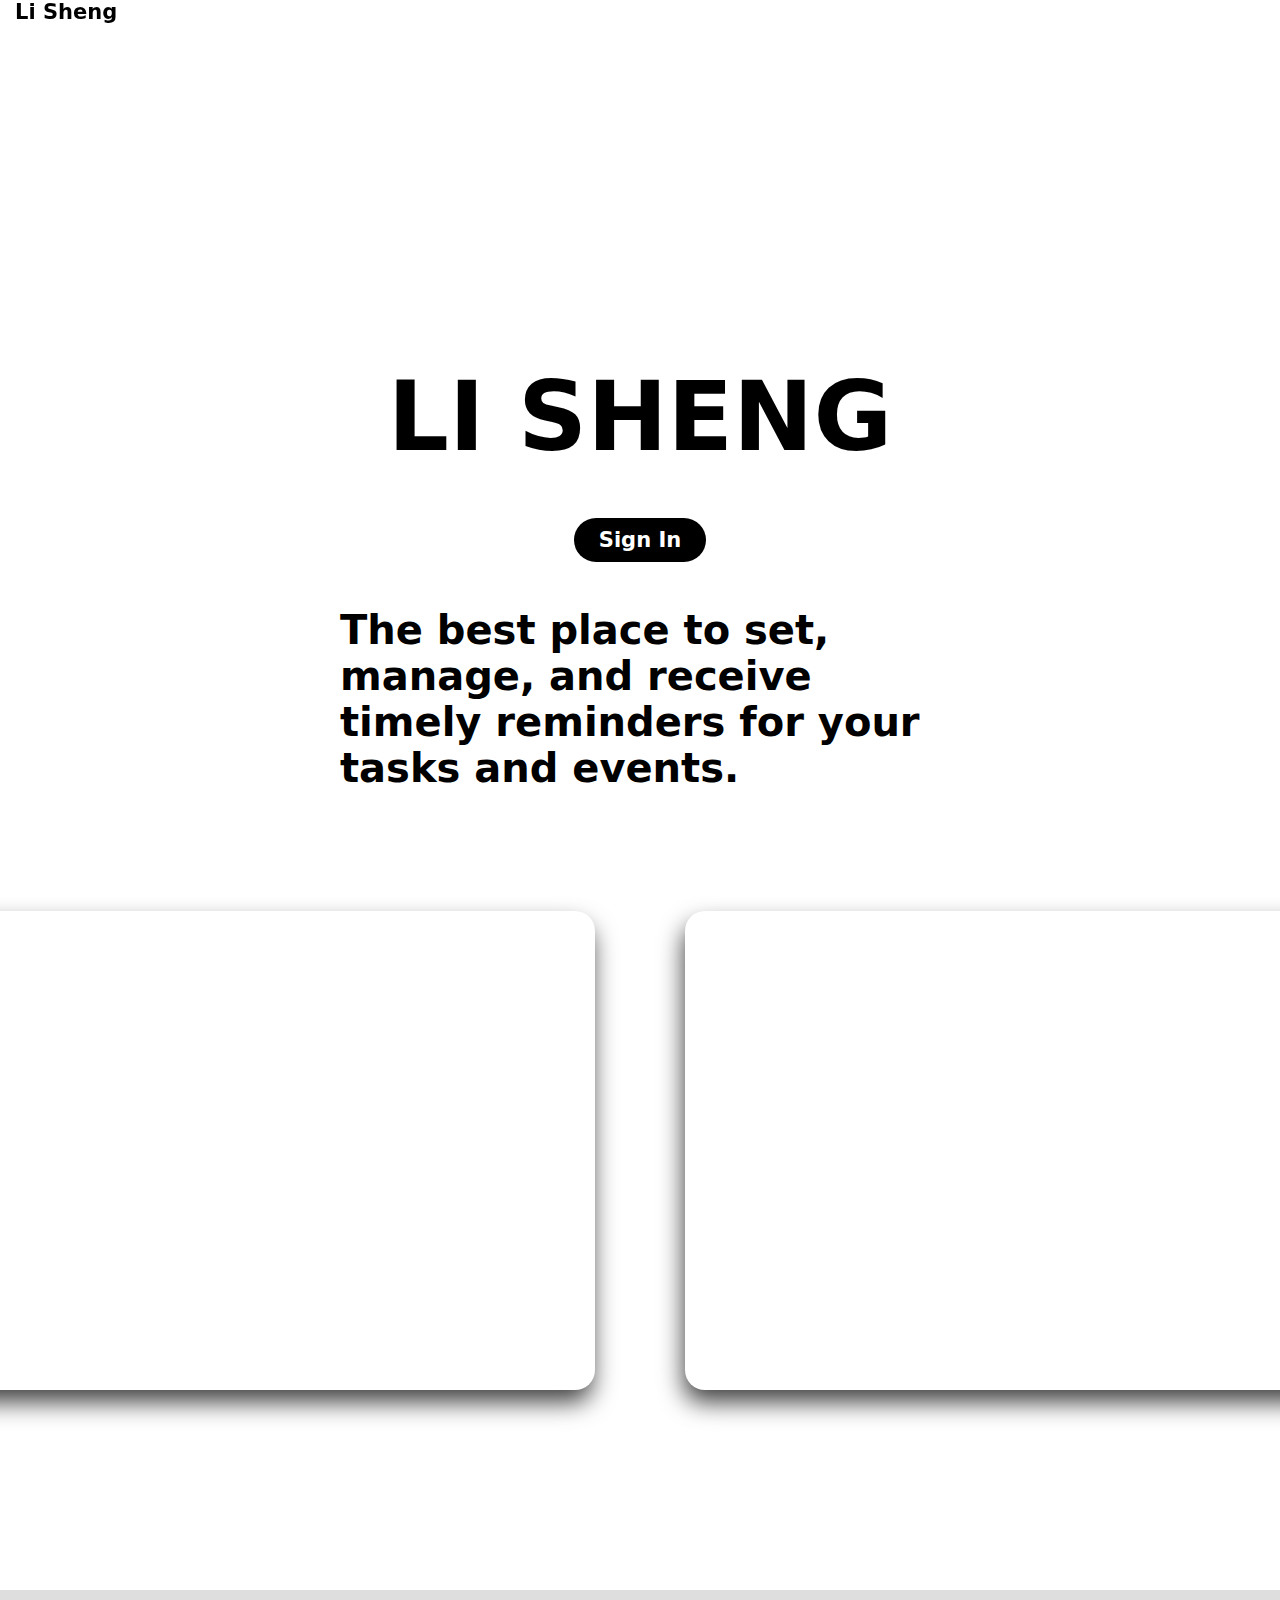
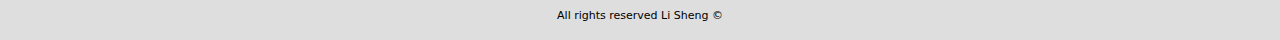
<file: index.html>
<!DOCTYPE html>
<html lang="en">
<head>
    <meta charset="UTF-8">
    <meta name="viewport" content="width=device-width, initial-scale=1.0">
    <link rel="stylesheet" href="./css/reset.css">
    <link rel="stylesheet" href="./css/layout.css">
    <link rel="stylesheet" href="./css/index.css">
    <script src="./javascript/layout.js" defer></script>
    <title>Document</title>
</head>
<body>
    <!--nav-->
    <nav id="nav-bar">
        <a href="index.html" id="nav-brand">Li Sheng</a>
    </nav>

    <!--Main landing page-->
    <main id="landing-page">
        <video src="./media/logo_video.mp4" autoplay loop></video>
        <h1 id="brand-name">LI SHENG</h1>
        <a href="./sign-in-page/sign-in.html" id="sign-in-button">Sign In</a>
        <p id="description">The best place to set, manage, and receive timely reminders for your tasks and events.</p>
        <section id="landing-page-content">
            <section class="landing-page-content-descriptions"></section>
            <section class="landing-page-content-descriptions"></section>
        </section>
    </main>
    <footer>
        <p>All rights reserved Li Sheng  &#169;</p>
    </footer>
</body>
</html>
</file>
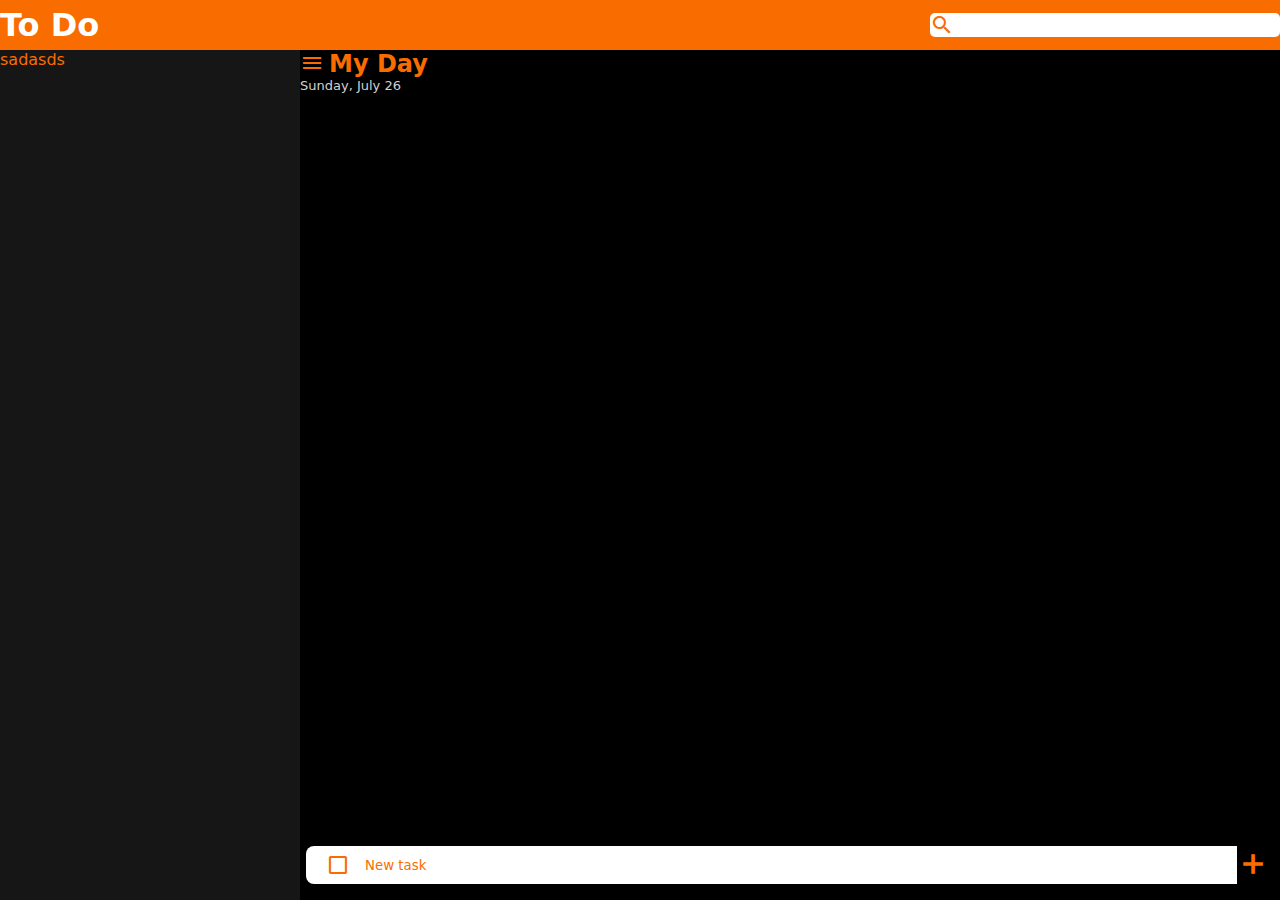
<file: to-do-list/index.html>
<!DOCTYPE html>
<html lang="en">
  <head>
    <meta charset="UTF-8" />
    <meta name="viewport" content="width=device-width, initial-scale=1.0" />
    <link href="https://fonts.googleapis.com/css?family=Material+Icons|Material+Icons+Outlined|Material+Icons+Two+Tone|Material+Icons+Round|Material+Icons+Sharp" rel="stylesheet">
    <link rel="stylesheet" href="../css/reset.css" />
    <link rel="stylesheet" href="css/to-do-list.css" />
    <script src="javascript/layout.js" defer></script>
    <script src="javascript/today-to-do.js" defer></script>
    <title>To Do</title>
  </head>
  <body>
    <nav class="nav-bar">
      <h1>To Do</h1>
      <button class="search-bar-button"><i class="material-icons-outlined">search</i></button>
    </nav>
    <div class="sidebar">
        sadasds
    </div>
    <main class="to-do-list-container">
        <div class="task-toolbar-top">
            <div class="task-toolbar-top-title-container">
                <div class="task-toolbar-top-title-menu">
                    <button id="menu-toggler"><i class="material-icons-outlined">menu</i></button>
                    <h2>My Day</h2>
                </div>
                <p id="today-date"></p>
            </div>
        </div>

        <!--task display-->
        <div class="task-display-container">
        </div>

        <!--Input to add new task-->
        <div class="add-new-task-container">
                <div class="add-new-task-input-container"><i class="material-icons-outlined">check_box_outline_blank</i><input type="text" placeholder="New task" class="add-new-task-input"></div>
                <button class="add-new-task-button"><i class="material-icons-outlined">add</i></button>
        </div>
    </main>
  </body>
</html>
</file>
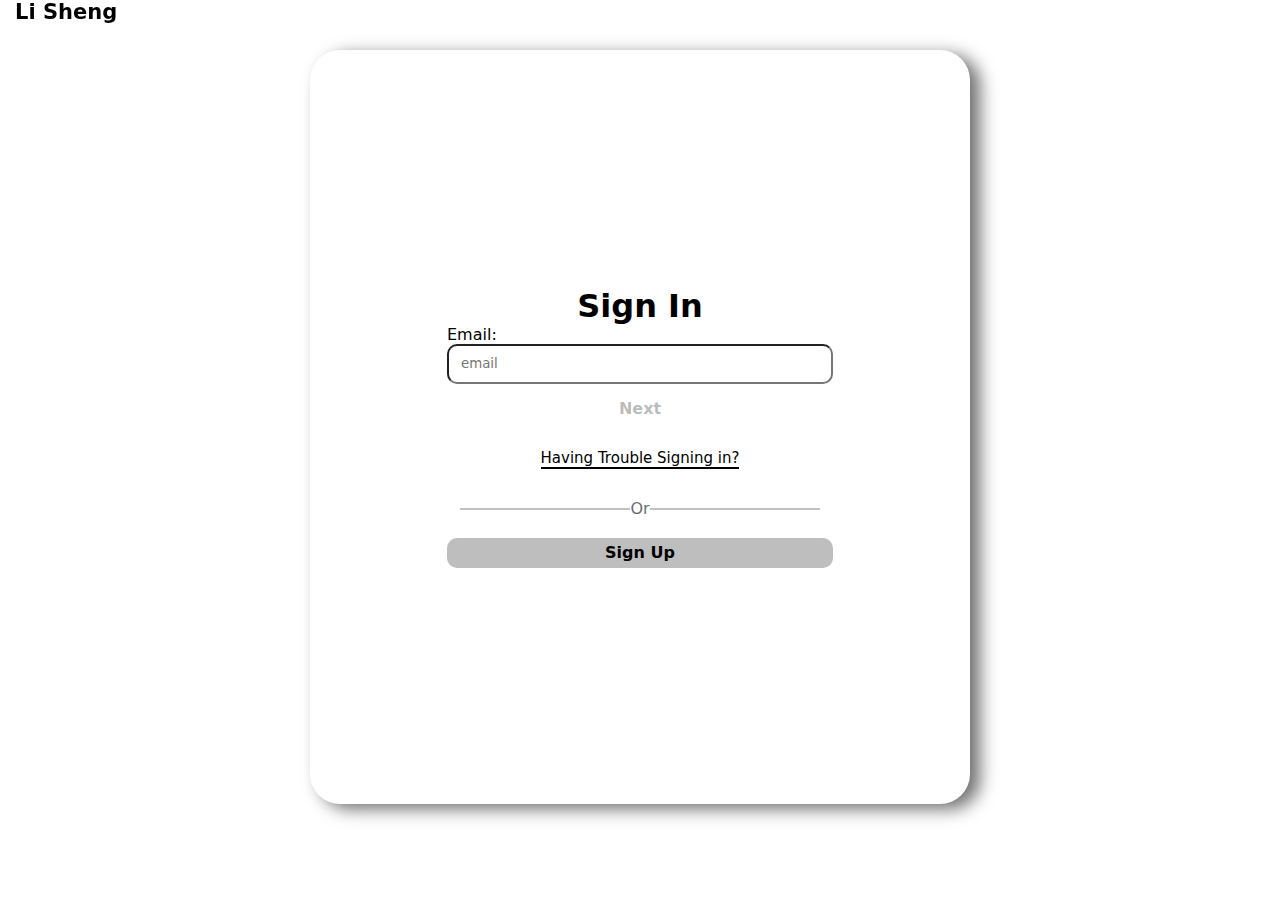
<file: sign-in-page/sign-in.html>
<!DOCTYPE html>
<html lang="en">
<head>
    <meta charset="UTF-8">
    <meta name="viewport" content="width=device-width, initial-scale=1.0">
    <link rel="stylesheet" href="../css/reset.css">
    <link rel="stylesheet" href="../css/layout.css">
    <link rel="stylesheet" href="sign-in.css">
    <script src="../javascript/layout.js" defer></script>
    <script src="sign-in.js" defer></script>
    <title>Document</title>
</head>
<body>
    <!--nav-->
    <nav id="nav-bar">
        <a href="../index.html" id="nav-brand">Li Sheng</a>
    </nav>

    <!--Sign in-->
    <main id="main-content">
        <section id="sign-in-container">
            <h1>Sign In</h1>
            <section id="sign-in-menu">
               <div id="email">
                    <label for="email-input">Email:</label><br>
                    <input type="text" id="email-input" placeholder="email" class="sign-in-input">
               </div>
               <div id="password">
                <label for="password-input">Password</label><br>
                <input type="password" id="password-input" placeholder="password" class="sign-in-input">
               </div>
            </section>
            <button id="next-sign-in-button">Next</button>
            <a id="sign-in-help" href="#">Having Trouble Signing in?</a>
            <p id="sign-up-heading">Or</p>
            <a id="sign-up-button">Sign Up</a>
        </section>
    </main>
</body>
</html>
</file>
<file: css/layout.css>
nav{
    width: 100%;
    position: fixed;
    z-index: 999;
}

.nav-scrolled{
    backdrop-filter: blur(30px);
}

#nav-brand{
    font-weight: 700;
    font-size: 21px;
    margin: 15px;
    color: black;
}
</file>
<file: css/index.css>
#landing-page{
    padding-top: 21px;
    display: flex;
    justify-content: center;
    align-items: center;
    flex-direction: column;
}
video{
    width: 331px;
    height: 340px;
}
#sign-in-button{
    color: white;
    background-color: black;
    font-weight: 700;
    font-size: 21px;
    padding: 10px 25px;
    margin: 45px 0;
    border-radius: 40px;
}

#brand-name{
    font-size: 96px;
    font-weight: 700;
}

#description{
    font-weight: 700;
    font-size: 40px;
    width:600px;
}

#landing-page-content{
    display: flex;
    justify-content: center;
    align-items: center;
    gap: 90px;
    margin-top: 120px;
    margin-bottom: 200px;
}

.landing-page-content-descriptions{
    width: 650px;
    height: 479px;
    border-radius: 20px;
    box-shadow:  -2px 13px 24px -1px rgba(0,0,0,0.75);
}

footer{
    height: 50px;
    display: flex;
    align-items: center;
    justify-content: center;
    background-color: rgb(222, 222, 222);
}

footer>p{
    font-size: 11px;
}
</file>
<file: to-do-list/css/to-do-list.css>
:root{
    --black:black;
    --white:white;
    --light-grey:#d0d0d0;
    --dark-grey:#161616;
    --orange: #f96d00;
}
*{
    color: var(--orange);
}
body{
    background-color: var(--black);
}


/*navbar styles*/
.nav-bar{
    height: 50px;
    background-color: var(--orange);
    display: flex;
    justify-content: space-between;
    align-items: center;
}
.nav-bar>h1{
    color: var(--white);
}
.search-bar-button{
    width: 350px;
    background-color: var(--white);
    display: flex;
    justify-self: start;
    align-items: center;
    cursor: pointer;
    border-radius: 5px;
}

.search-bar-button>i{
    color: var(--orange);
}

/*sidebar styles*/
.sidebar{
    float: left;
    width: 300px;
    height: calc(100vh - 50px);
    background-color: var(--dark-grey);
}


/*task tool bar styles*/
.task-toolbar-top{
    height: 100px;
}
.task-toolbar-top-title-menu{
    display: flex;
    align-items: center;
}
#today-date{
    color: var(--light-grey);
    font-size: 13px;
}

/*main to do */

.to-do-list-container{
    height: calc(100vh - 50px);
    overflow: hidden;
}

/*task display container*/
.task-display-container{
    height: calc(100vh - 70px - 100px - 50px);
    width: 100%;
    display: flex;
    align-items: center;
    gap: 11px;
    flex-direction: column;
}


/*add new task input*/
.add-new-task-container{
    height: 70px;
    display: flex;
    justify-content: center;
    align-items: center;
}
.add-new-task-input-container{
    display: flex;
    align-items: center;
    width: 95%;
    background-color: var(--white);
    border-radius: 8px;
}
.add-new-task-input-container input{
    width: 95%;
    float: right;
    height: 38px;
    border: none;
}
.add-new-task-input-container>i{
    margin-left: 20px;
}
.add-new-task-input-container input::placeholder{
    color: var(--orange);
}
.add-new-task-input-container input[type=text]{
    padding-left: 10px;
    font-weight: 400;
}
.add-new-task-container>button>i{
    font-size: 32px;
    font-weight: 600;
}
.completed{
    text-decoration: line-through;
}
/*tasks*/
.daily-new-task{
    width: 95%;
    height: 38px;
    background-color: var(--white);
    border-radius: 8px;
    display: flex;
    align-items: center;
    justify-content: space-between;
}
.daily-new-task:hover{
    background-color: var(--light-grey);
}
.daily-new-task>input{
    margin-left: 10px;
    transform: scale(1.4);
}

.daily-new-task>button>i:hover{
    opacity: 0.6;
    transition: 0.5s;
}
</file>
<file: sign-in-page/sign-in.css>
#main-content{
    padding-top: 50px;
    display: flex;
    justify-content: center;
    align-items: center;
}

#sign-in-container{
    width: 660px;
    height: 754px;
    border-radius: 30px;
    box-shadow: 10px 5px 17px 0px rgba(0,0,0,0.57);
    display: flex;
    justify-content: center;
    align-items: center;
    flex-direction: column;
}

.sign-in-input{
    width: 386px;
    height: 40px;
    border-radius: 10px;
}
.sign-in-input[type=text],.sign-in-input[type=password]{
    padding: 0 12px;
}
#password{
    transition: opacity 2s ease;
    opacity: 0;
    display: none;
}

#next-sign-in-button{
    width: 386px;
    height: 30px;
    border-radius: 10px;
    margin-top: 10px;
    font-size: 16px;
    font-weight: 600;
    border: none;
    cursor: pointer;
}
#sign-in-help{
    margin-top: 25px;
    font-size: 15px;
    color: black;
    border-bottom:2px solid;
}

#sign-up-heading{
    position: relative;
    margin-top: 30px;
    font-size: 16px;
    font-weight: 500;
    color: rgb(110, 110, 110);
}

#sign-up-heading::before{
    content: '';
    display: block;
    position: absolute;
    top: 50%;
    right: 20px;
    width: 170px;
    height: 2px;
    background-color: rgb(194, 194, 194);
}

#sign-up-heading::after{
    content: '';
    display: block;
    position: absolute;
    top: 50%;
    left: 20px;
    width: 170px;
    height: 2px;
    background-color: rgb(194, 194, 194);
}

#sign-up-button{
    display: flex;
    justify-content: center;
    align-items: center;
    width: 386px;
    height: 30px;
    border-radius: 10px;
    margin-top: 20px;
    font-size: 16px;
    font-weight: 600;
    background-color: rgb(190, 190, 190);
    border: none;
    cursor: pointer;
}
</file>
